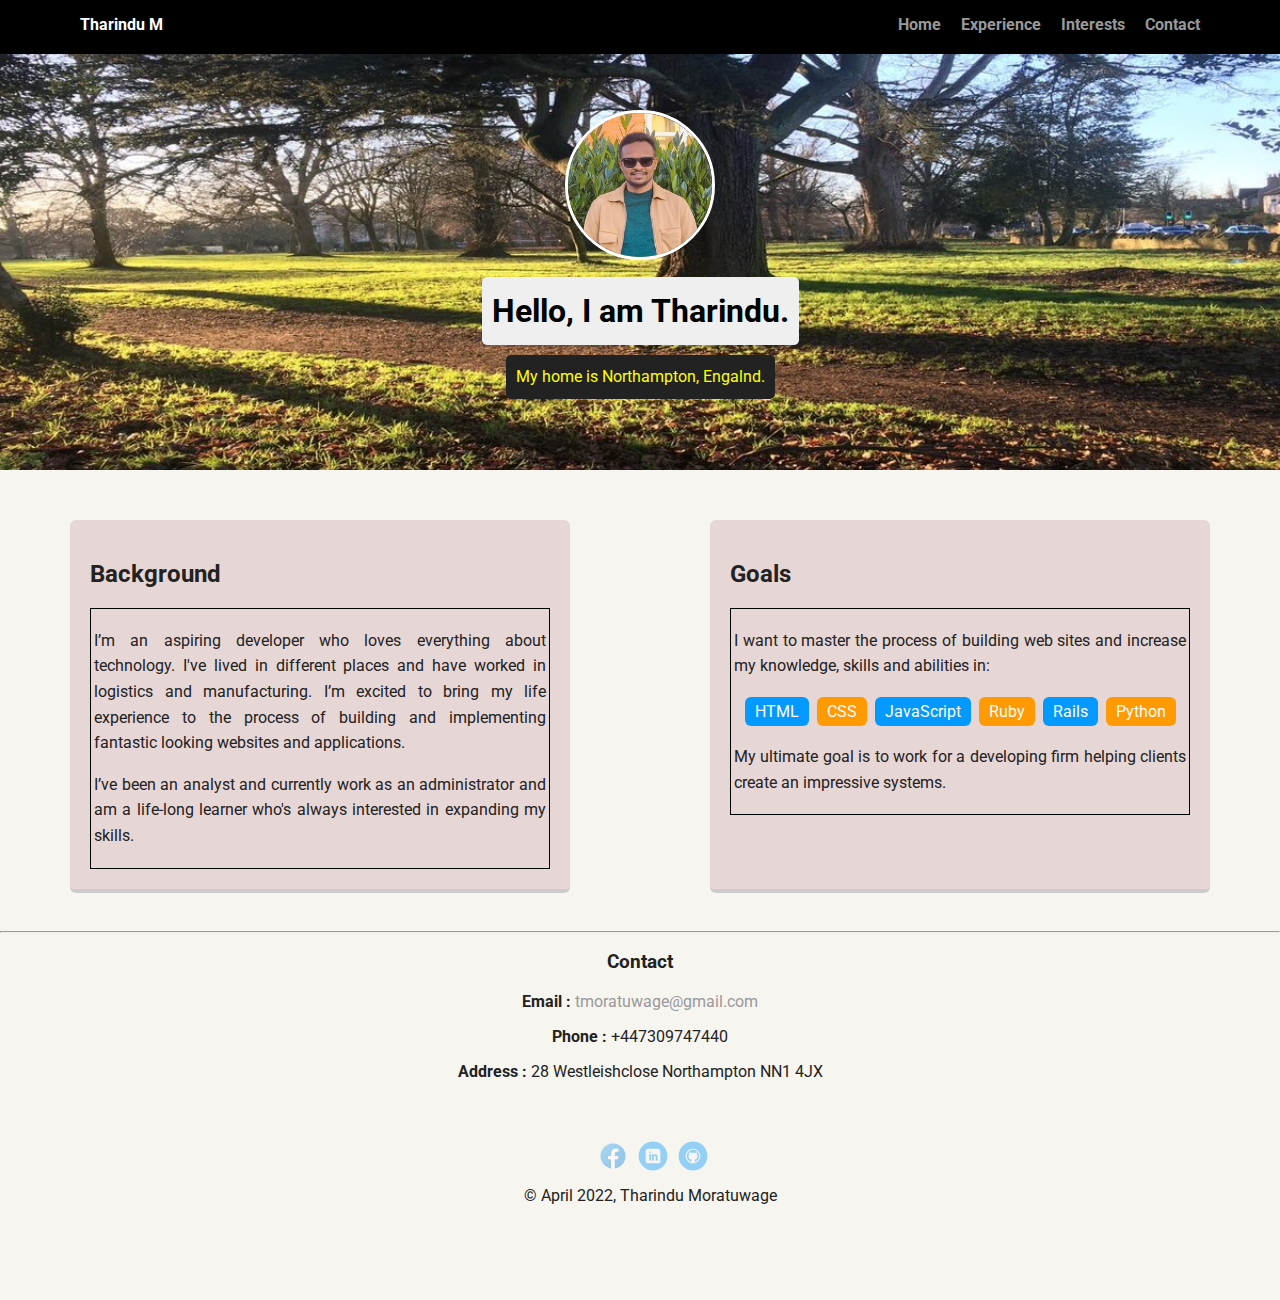
<file: index.html>
<!doctype html>
<html lang="en">
  
<head>
  <meta charset="utf-8">
  <title>Tharindu M's Profile</title>
  <meta name="viewport" content="width=device-width, initial-scale=1.0">
  <link rel="stylesheet" href="styles.css">
  <link href="https://fonts.googleapis.com/css?family=Muli%7CRoboto:400,300,500,700,900" rel="stylesheet">
</head>
  <body>  
    <div>
      <!-- This section use for navigation within the portfolio website -->
      <nav class="main-nav">
          <ul class="nav">
            <li class="name">Tharindu M</li>
            <li><a href="index.html">Home</a></li>
            <li><a href="resume.html">Experience</a></li>
            <li><a href="interest.html">Interests</a></li>
            <li><a href="#contact">Contact</a></li>
          </ul>
      </nav>

      <header>
        <img src="images/tharindu.jpg" alt="Photo of Tharindu Moratuwage" class="profile-image">
        <h1 class="tag name">Hello, I am Tharindu.</h1>
        <p class="tag location">My home is Northampton, Engalnd.</p>
      </header>


      <main class="flex">

        <!-- Information about background -->
        <section class="card">
          <h2>Background</h2>
          <div class="information">
            <p>I’m an aspiring developer who loves everything about technology. I've lived in different places and have worked in logistics and manufacturing. I’m excited to bring my life experience to the process of building and implementing fantastic looking websites and applications.</p>
            <p>I’ve been an analyst and currently work as an administrator and am a life-long learner who's always interested in expanding my skills.</p>
          </div>
        </section>

        <!-- My goals -->
        <section class="card">
          <h2>Goals</h2>
          <div class="information">
            <p>I want to master the process of building web sites and increase my knowledge, skills and abilities in:</p>
            <ul class="skills">
              <li>HTML</li>
              <li>CSS</li>
              <li>JavaScript</li>
              <li>Ruby</li>
              <li>Rails</li>
              <li>Python</li>
            </ul>
            <p>My ultimate goal is to work for a developing firm helping clients create an impressive systems.</p>
          </div>
        </section>

        
        
      </main>

      <!-- Devide contacts and social links with horizontal line -->
      <hr>


      <!-- Personal contact informatoin -->
      <section id="contact">
        <h3>Contact</h3>
        <p><strong>Email :</strong><a href="mailto:%20tmoratuwage@gmail.com?subject=Hi%20There"> tmoratuwage@gmail.com</a></p>
        <p><strong>Phone :</strong> +447309747440</p>
        <p><strong>Address :</strong> 28 Westleishclose Northampton NN1 4JX</p>
      </section>

      <!-- Footer sectin for social links -->
      <footer>
        <ul>
          <li><a href="https://www.facebook.com/tharindu.moratuwage/" class="social facebook" target="_blank">Facebook</a></li>
          <li><a href="https://www.linkedin.com/in/tharindu-moratuwage/" class="social linkedin" target="_blank">LinkedIn</a></li>
          <li><a href="https://github.com/tmoratuwage" class="social github" target="_blank">Github</a></li>
        </ul>
        <p class="copyright">&copy; April 2022, Tharindu Moratuwage</p>
      </footer>
      
    </div>
  </body>
  </html>
</file>
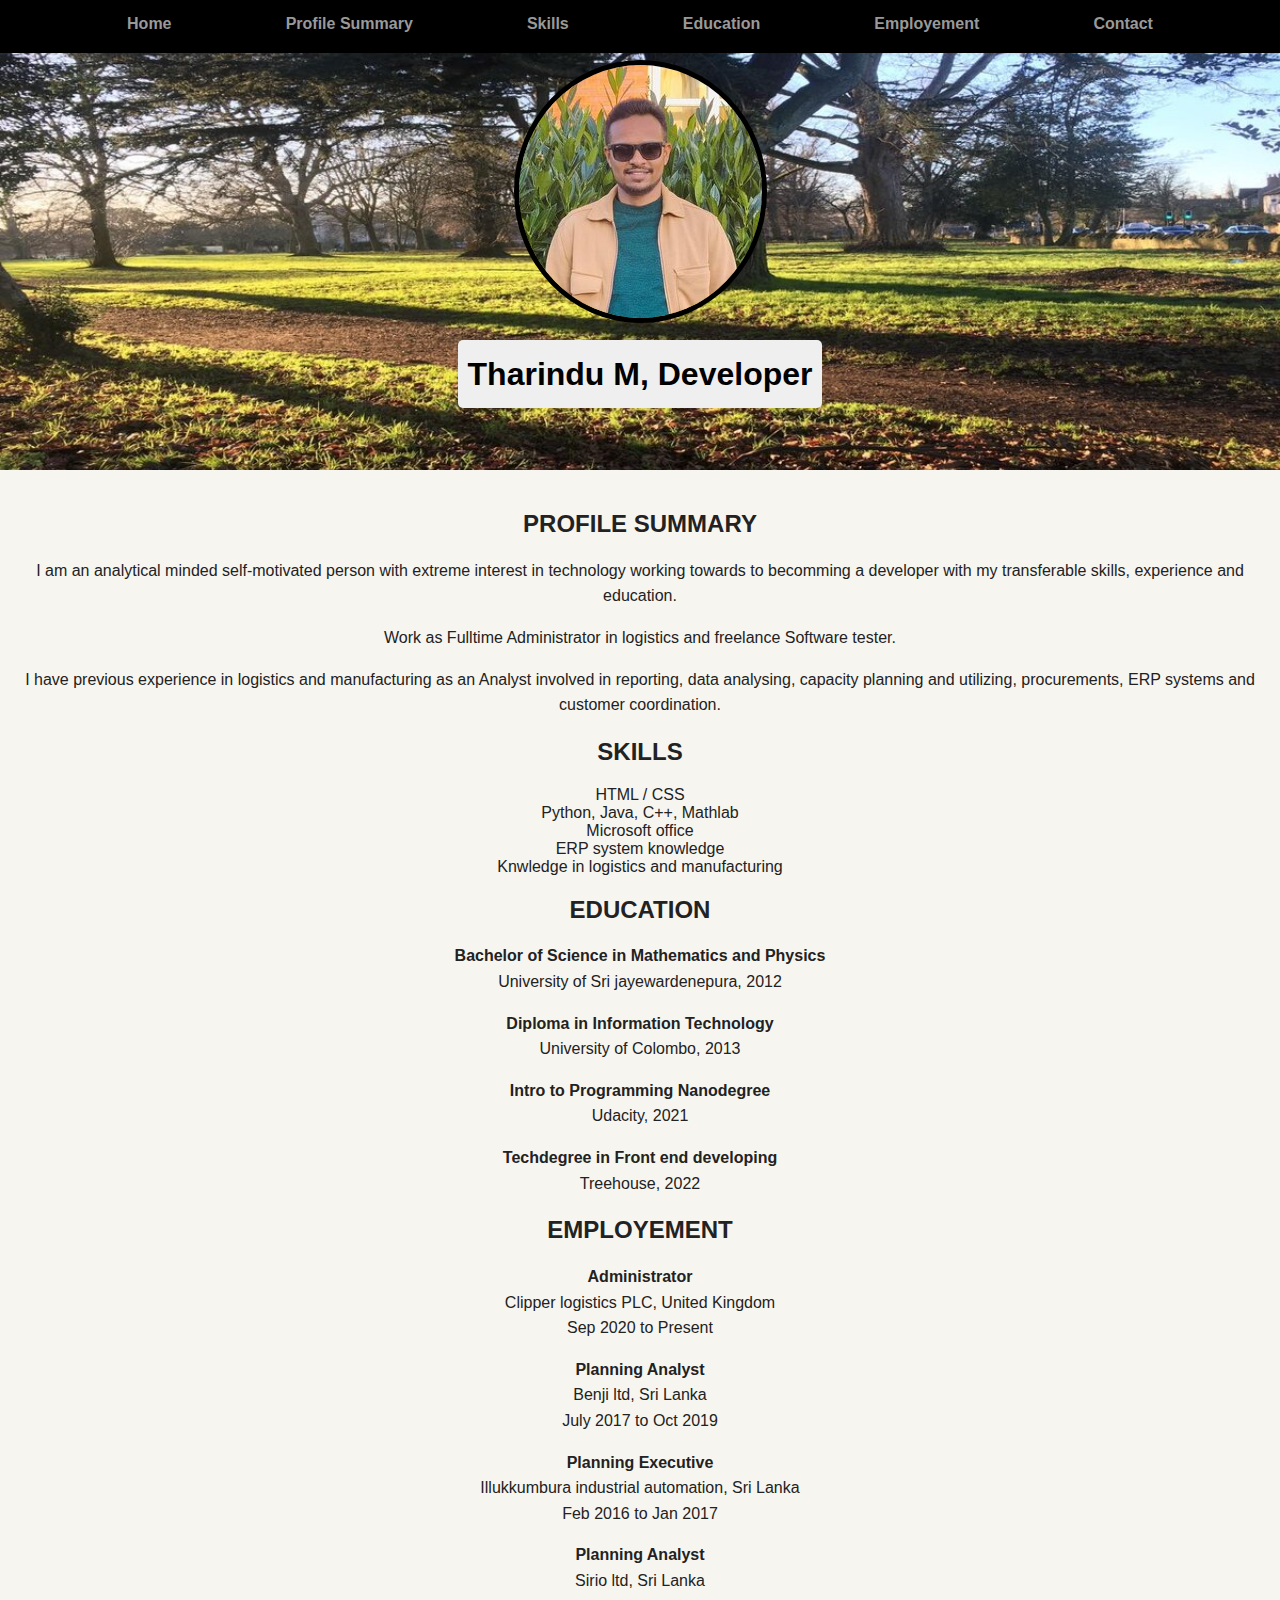
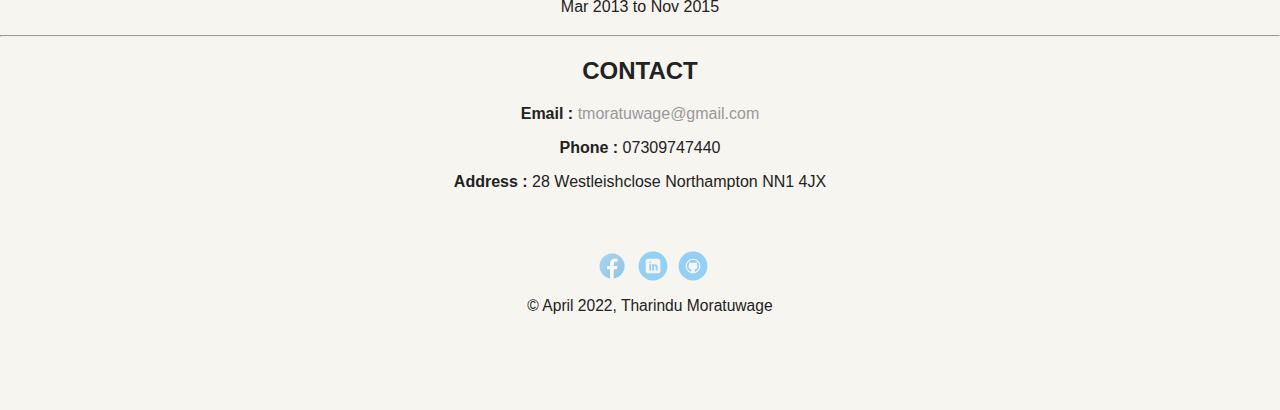
<file: resume.html>
<!DOCTYPE html>
<html>
  <head>
    <meta charset="utf-8">
    <title>My resume</title>
    <link rel="stylesheet" href="styles.css">
  </head>
  <body>
    <div> <!-- Start wrapper div -->
      
      <!-- Navigation throughout the site -->
      <nav class="main-nav">
        <ul class="nav">
          <li><a href="index.html">Home</a></li>
          <li><a href="#summary">Profile Summary</a></li>
          <li><a href="#skills">Skills</a></li>
          <li><a href="#education">Education</a></li>
          <li><a href="#employement">Employement</a></li>
          <li><a href="#contact">Contact</a></li>
        </ul>
      </nav>
      
      
      <header>
        <img src="images/tharindu.jpg" alt="Photo of Tharindu Moratuwage" class="main-img">
        <h1 class="tag name">Tharindu M, Developer</h1>
      </header>
      
      <main>
        <!-- Personal summary information -->
        <section id="summary">
          <h2>PROFILE SUMMARY</h2>
          <P>I am an analytical minded self-motivated person with extreme interest in technology working towards to becomming a developer with my transferable skills, experience and education. </P>
          <p>Work as Fulltime Administrator in logistics and freelance Software tester.</p>
          <p>I have previous experience in logistics and manufacturing as an Analyst involved in reporting, data analysing, capacity planning and utilizing, procurements, ERP systems and customer coordination.</p>
        </section>


        <!-- Skills summary information -->
        <section id="skills">
          <h2>SKILLS</h2>
            <ul class="resumeSkills">
                <li>HTML / CSS</li>
                <li>Python, Java, C++, Mathlab</li>
                <li>Microsoft office</li>
                <li>ERP system knowledge</li>
                <li>Knwledge in logistics and manufacturing</li>
            </ul>
        </section>
        
        <!-- Education summary information -->
        <section id="education">
          <h2>EDUCATION</h2>
          <p><strong>Bachelor of Science in Mathematics and Physics</strong><br>University of Sri jayewardenepura, 2012</p>
          <p><strong>Diploma in Information Technology</strong> <br>University of Colombo, 2013 </p>
          <p><strong>Intro to Programming Nanodegree</strong><br>Udacity, 2021</p>
          <p><strong>Techdegree in Front end developing</strong><br>Treehouse, 2022</p>
        </section>

        <!-- Employement history information -->
        <section id="employement">
          <h2>EMPLOYEMENT</h2>
          <P><strong>Administrator</strong><br>Clipper logistics PLC, United Kingdom<br>Sep 2020 to Present</P>
          <p><strong>Planning Analyst</strong><br>Benji ltd, Sri Lanka<br>July 2017 to Oct 2019</p>
          <p><strong>Planning Executive</strong><br>Illukkumbura industrial automation, Sri Lanka<br>Feb 2016 to Jan 2017</p>
          <p><strong>Planning Analyst</strong><br>Sirio ltd, Sri Lanka<br>Mar 2013 to Nov 2015</p>
        </section>
      </main>

      <!-- Page main section devide with horizontol line -->
      <hr>

      <!-- Contact details -->
      <section id="contact">
        <h2>CONTACT</h2>
        <p><strong>Email :</strong><a href="mailto:tmoratuwage@gmail.com?subject=Hi%20There"> tmoratuwage@gmail.com</a></p>
        <p><strong>Phone :</strong> 07309747440</p>
        <p><strong>Address :</strong> 28 Westleishclose Northampton NN1 4JX</p>
      </section>

      <!-- Footer for contact details -->
      <footer>
        <ul>
          <li><a href="https://www.facebook.com/tharindu.moratuwage/" class="social facebook" target="_blank">Facebook</a></li>
          <li><a href="https://www.linkedin.com/in/tharindu-moratuwage/" class="social linkedin" target="_blank">LinkedIn</a></li>
          <li><a href="https://github.com/tmoratuwage" class="social github" target="_blank">Github</a></li>
        </ul>
        <p class="copyright">&copy; April 2022, Tharindu Moratuwage</p>
      </footer>
    
    </div> <!-- Close wrapper div -->
  </body>
</html>
</file>
<file: styles.css>
/* Global Layout Set-up */
* { 
  box-sizing: border-box;
}
  
body {
  margin: 0;
  padding: 0;
  text-align: center;
  font-family: 'Roboto', sans-serif;
  color: #222;
  background: #f7f5f0;
}
/* Link Styles */

a {
  text-decoration: none;
  color: #999;
}
a:hover {
  color: #6633ff;
}

/* Section Styles */

.main-nav {
  width: 100%;
  background: black;
  min-height: 30px;
  padding: 10px;
  position: fixed;
  text-align: center;
}

/* Navigation for interest site */
.main-navinterest {
  width: 100%;
  background: rgb(226, 224, 224);
  min-height: 30px;
  position: fixed;
  text-align: center;
}

/* resume image style */
.main-img{
  border: solid black 5px;
  border-radius: 50%;
  transition: transform .2s;
}

.main-img:hover {
  transform: scale(1.2) rotate(-20deg);
}


.nav {
  display: flex;
  justify-content: space-around;
  font-weight: 700;
  list-style-type: none;
  margin: 0 auto;
  padding: 0;
}

.nav .name {
    display: block;
    margin-right: auto;
    color: white;
}
.nav li {
  padding: 5px 10px 10px 10px;
}
.nav a {
  transition: all .5s;
}
.nav a:hover {
  color: white
}

header {
  text-align: center;
  background: url('images/northampton.jpg') no-repeat top center ;
  background-size: cover;
  overflow: hidden;
  padding-top: 60px;
}
header {
  line-height: 1.5;
}
header .profile-image {
  margin-top: 50px;
  width: 150px;
  height: 150px;
  border-radius: 50%;
  border: 3px solid white;
  transition: all .5s;
}
header .profile-image:hover {
  transform: scale(1.2) rotate(33deg);
}

#interestheader{
  text-align: center;
  background: url('images/interest1.jpg') no-repeat top center ;
  background-size: cover;
  overflow: hidden;
  padding-top: 60px;
}

#interests{
  border-radius: 6px;
  display: inline-block;
  background: #797979;
  color: white;
  padding: 5px 10px;
  margin: 2px;
}

.information {
  text-align: justify;
  border: solid 1px black;
  padding: 3px;
}

.tag {
  background-color: #efefef;
  color: black;
  padding: 10px;
  border-radius: 5px;
  display: table;
  margin: 10px auto;
} 

.taginterest {
  background-color: #efefef;
  color: maroon;
  padding: 10px;
  border-radius: 5px;
  display: table;
  margin: 10px auto;
}

.location {
  background-color: #222;
  color: yellow;
}

.statement {
  background-color: rgb(5, 5, 5);
  color: rgb(235, 36, 99);
}

.card {
  margin: 30px;
  padding: 20px 20px 20px;
  max-width: 500px;
  text-align: left;
  background: rgb(231, 214, 214);
  border-bottom: 4px solid #ccc;
  border-radius: 6px;
  transition: all .5s;
}
.card:hover {
  border-color: #ff99ff;
}

ul.skills {
  padding: 0;
  text-align: center;
}

.skills li {
  border-radius: 6px;
  display: inline-block;
  background: #ff9904;
  color: white;
  padding: 5px 10px;
  margin: 2px;
}

.resumeSkills{
  display:contents;
}

.skills li:nth-child(odd) {
  background: #0399ff;
}

footer {
  width: 100%;
  min-height: 30px;
  padding: 20px 0 40px 20px;
}

footer .copyright {
  top: -8px;
  font-size: .75em;
}

footer ul {
  list-style-type: none;
  margin: 0;
  padding: 0;
}

footer ul li {
  display: inline-block;
}

a.social {
  display: inline-block;
  text-indent: -9999px;
  margin-left: 5px;
  width: 30px;
  height: 30px;
  background-size: 30px 30px;
  opacity: .4;
  transition: all .5s;
}
a.facebook {
  background-image: url(images/facebook.png);
}
a.linkedin {
  background-image: url(images/linkedin.svg);
}
a.github {
  background-image: url(images/github.svg);
}
a.social:hover {
  opacity: 1;
}
.clearfix {
  clear: both;
}

/* Styles for larger screens */
@media screen and (min-width: 720px) {
  
  .flex {
      display: -ms-flexbox;      /* TWEENER - IE 10 */
      display: flex; 
      max-width: 1500px;
      -ms-flex-pack: distribute;
      justify-content: space-around;
      margin: 0 auto;
  }

  header {
    min-height: 470px;
  }

  .nav {
    max-width: 1200px;
    padding: 0 30px;
  }


  main {
    padding-top: 20px;
  }

  main p {
    line-height: 1.6em;
  }

  footer {
    font-size: 1.3em;
    max-width: 1200px;
    margin: 40px auto;
  }

}
</file>
